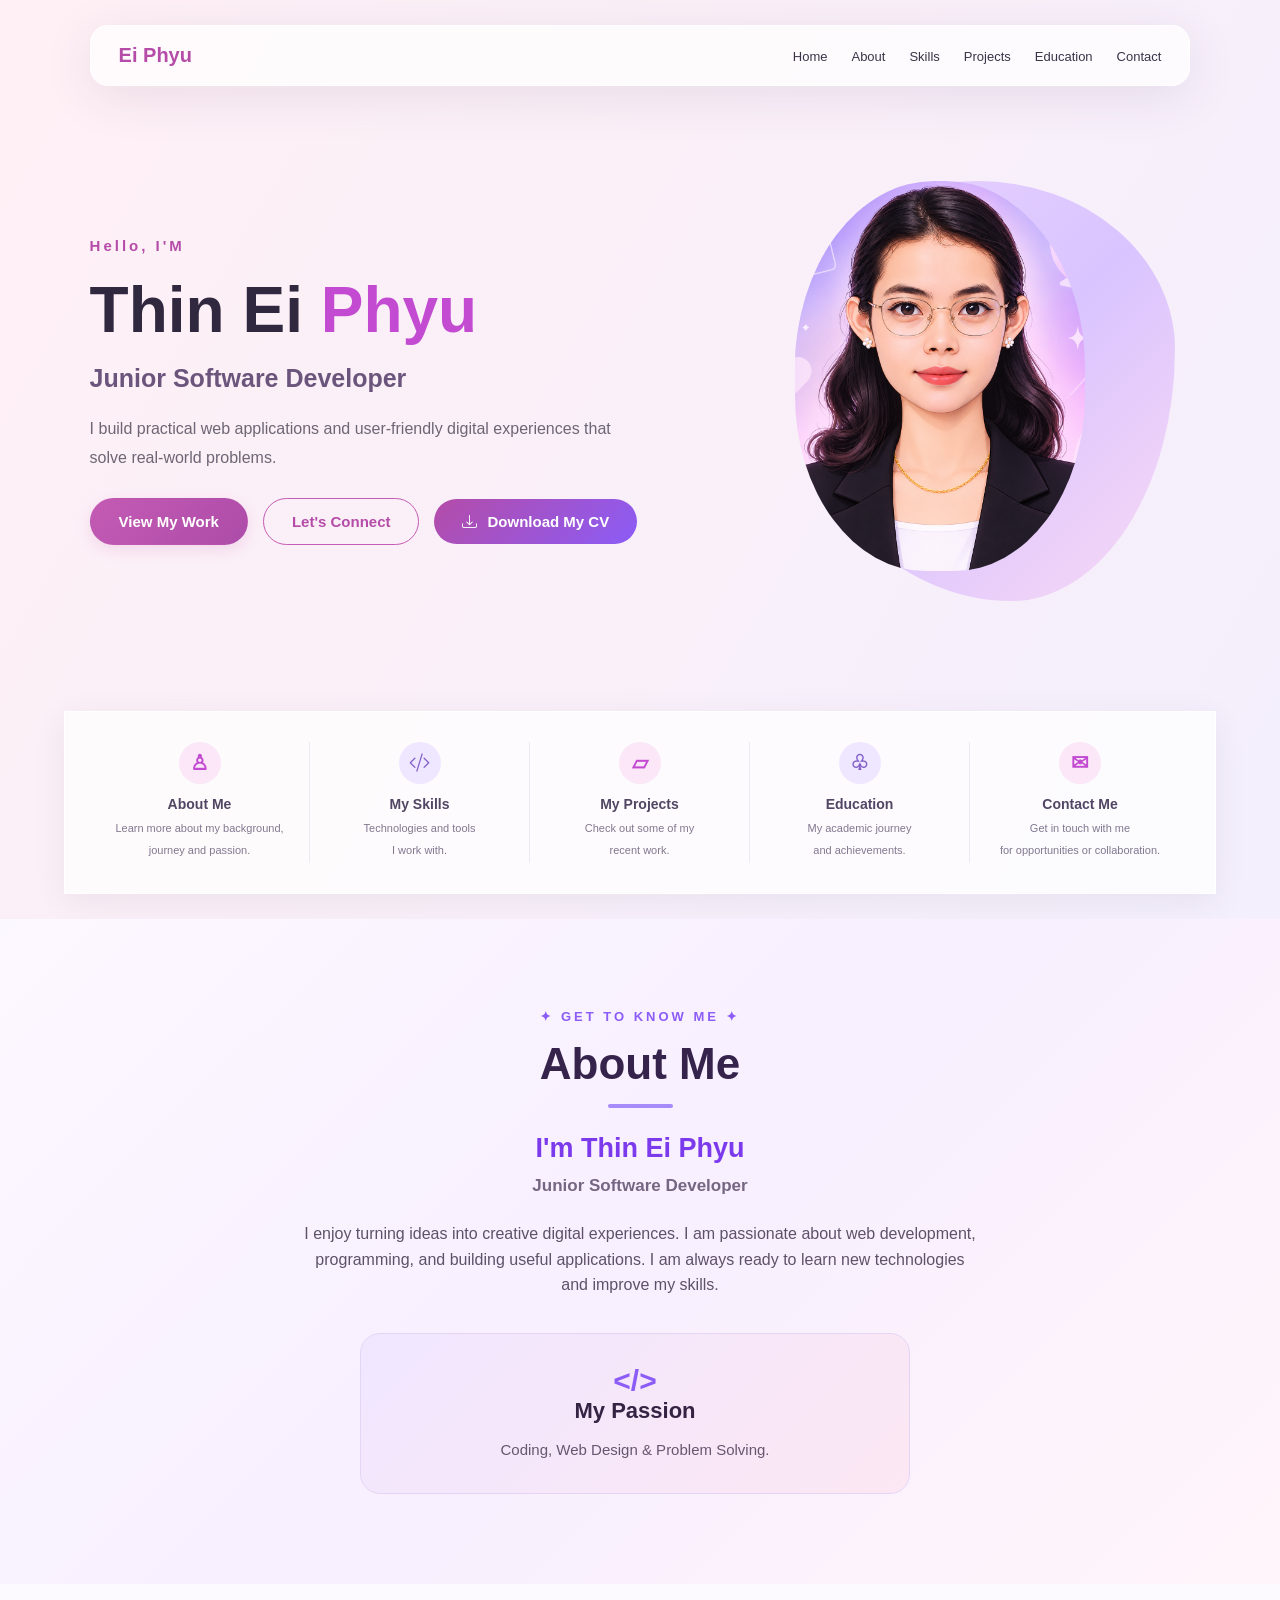
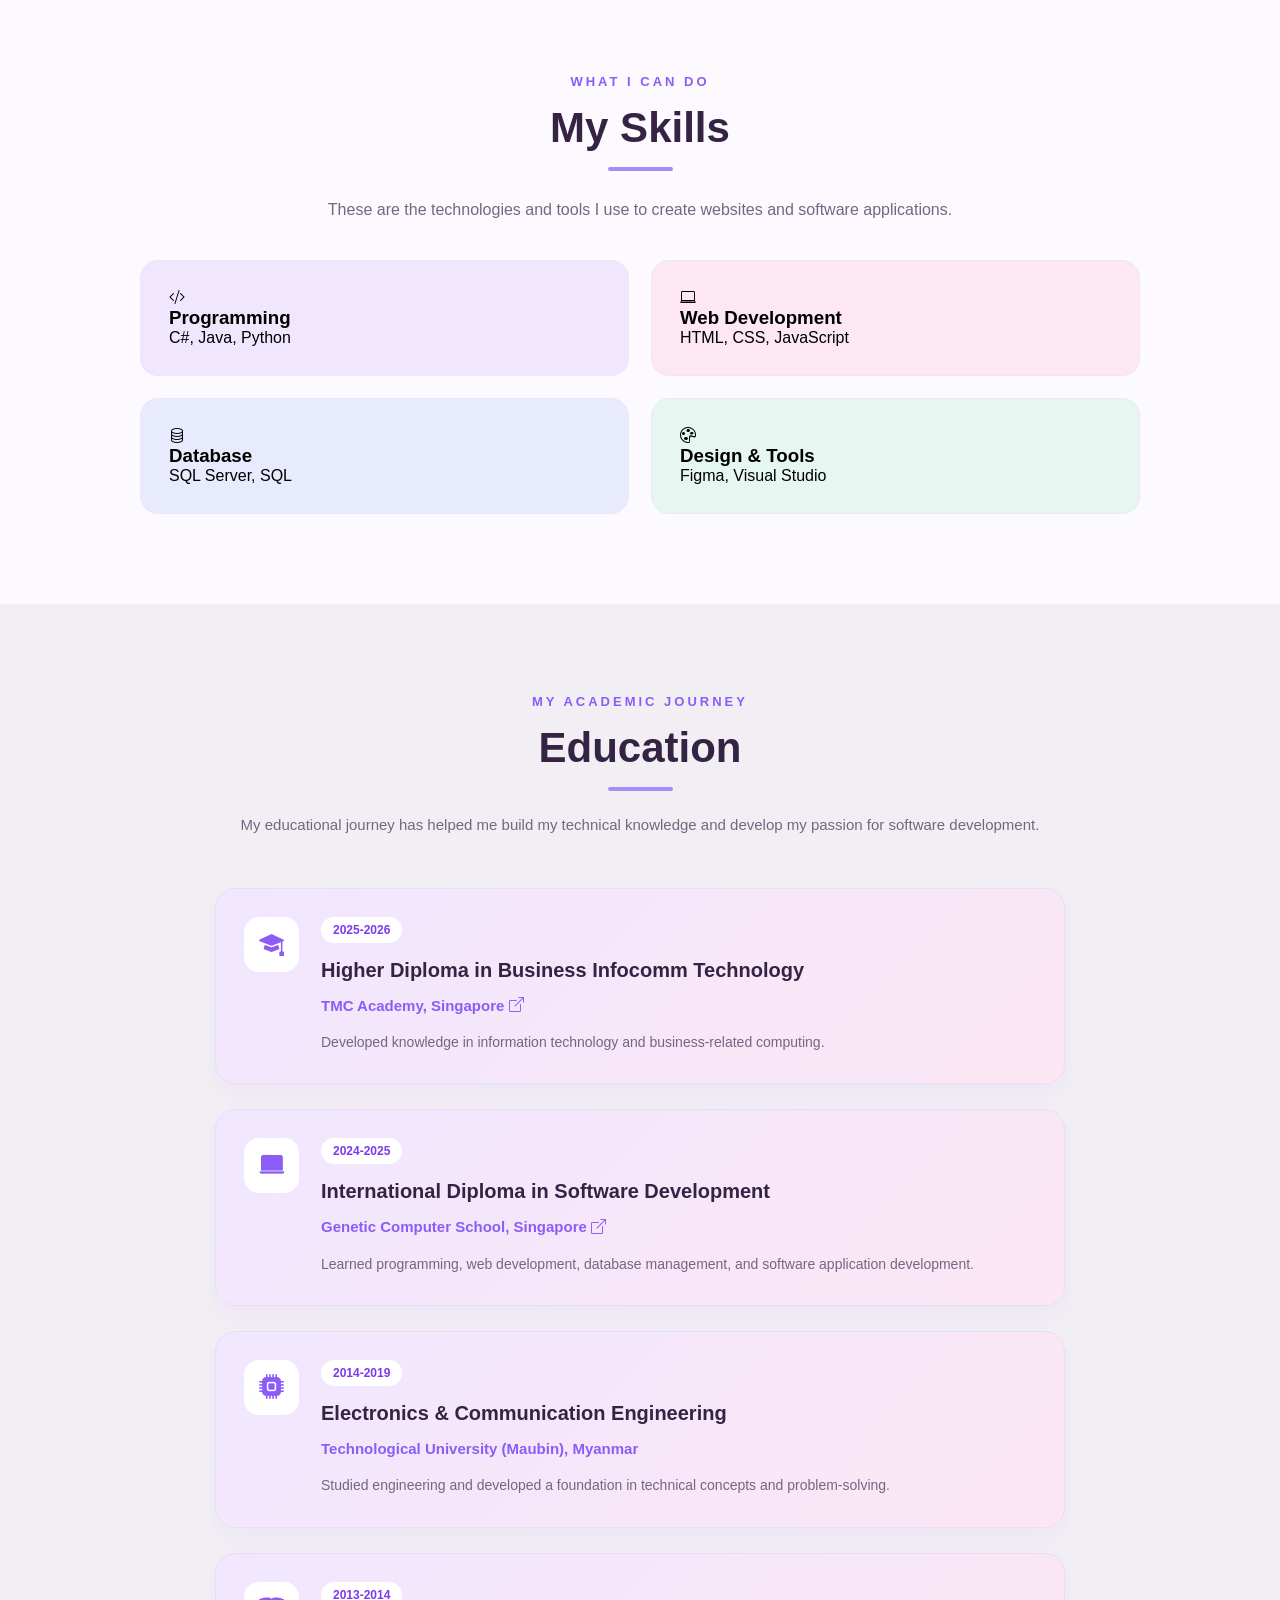
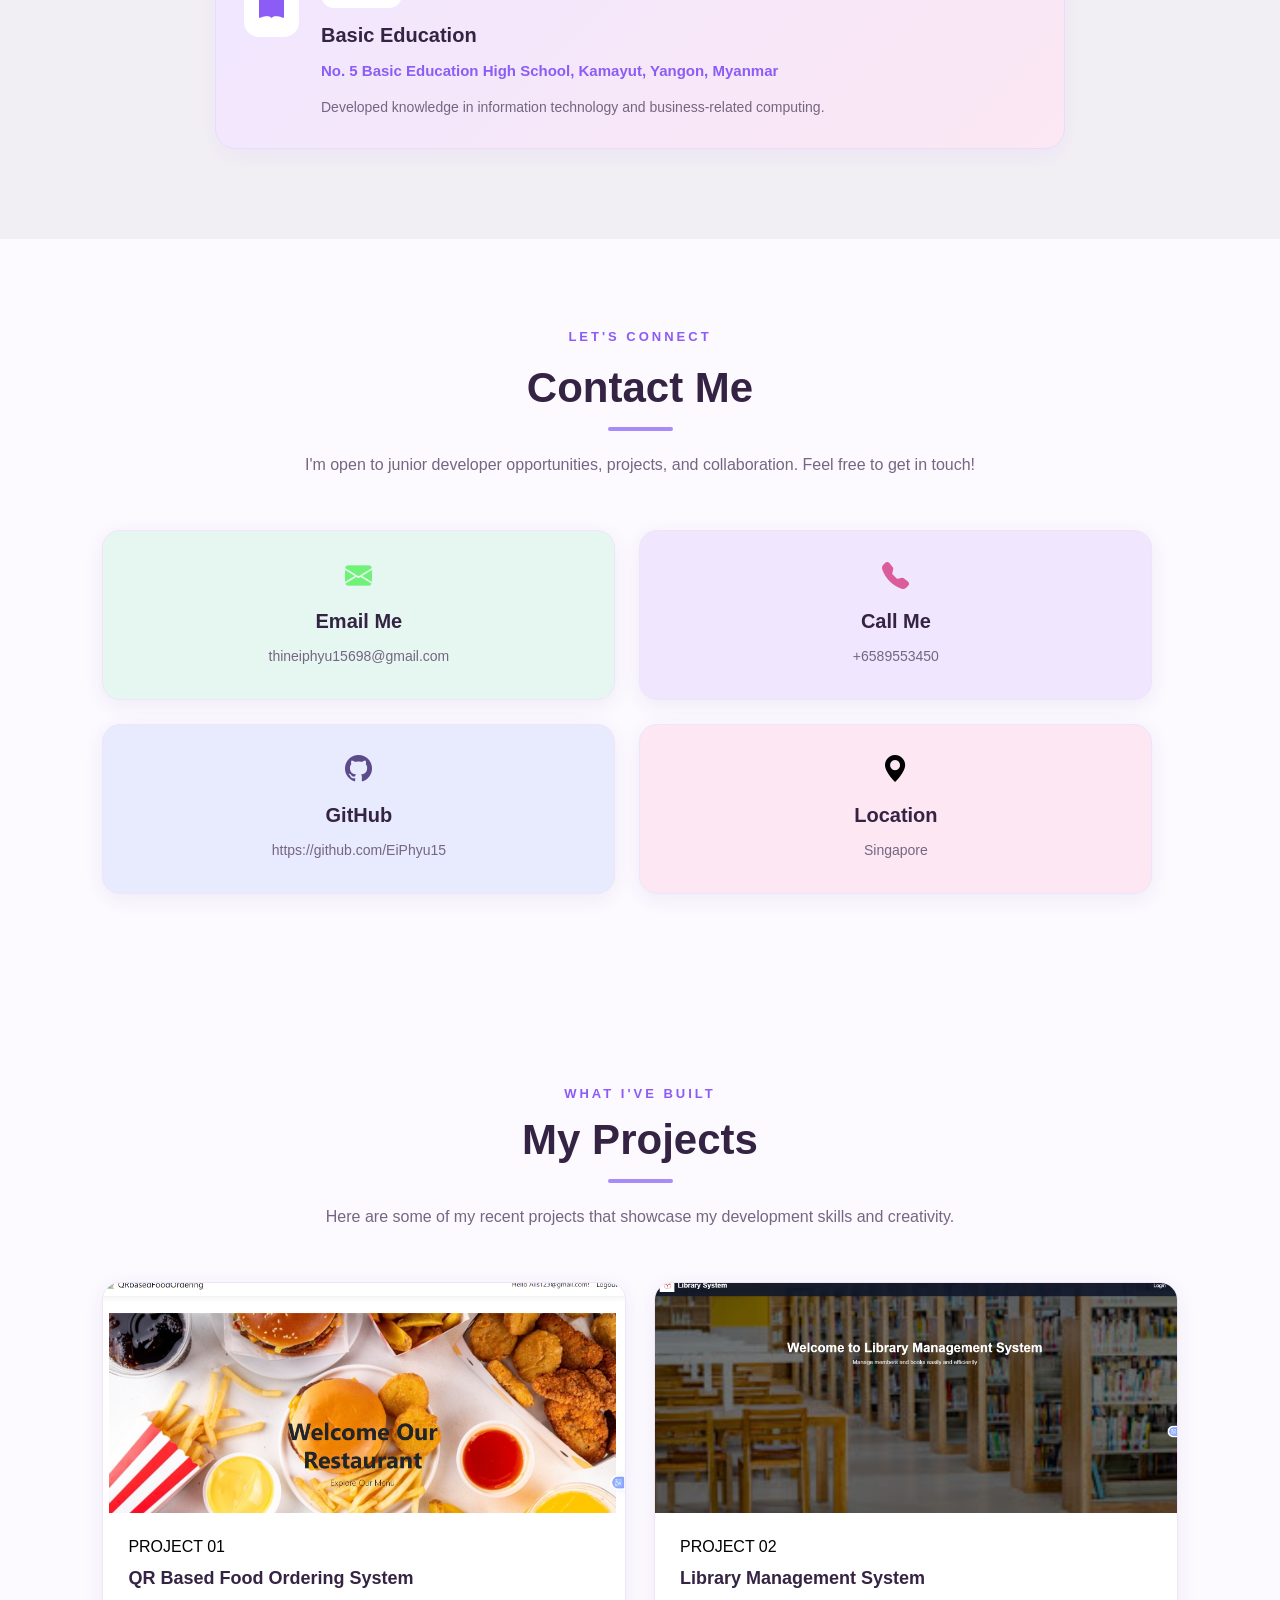
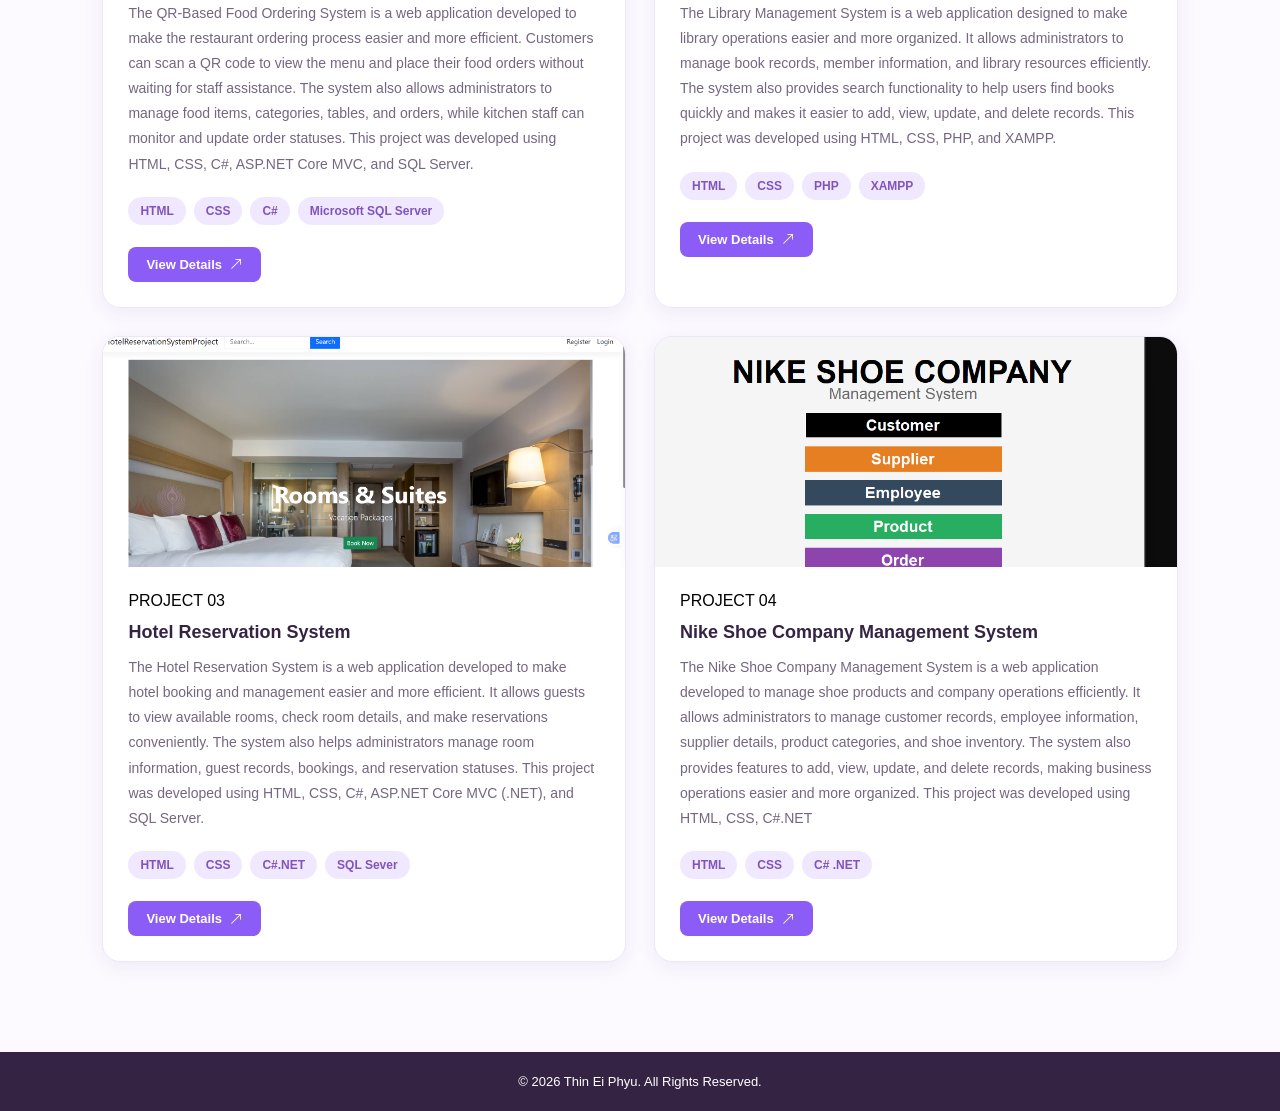
<file: index.html>
<!doctype html>
<html lang="en">
  <head>
    <meta charset="UTF-8" />
    <meta name="viewport" content="width=device-width, initial-scale=1.0" />
    <title>Ei Phyu Protfolio</title>
    <link rel="stylesheet" href="index.css" />
    <link
      rel="stylesheet"
      href="https://cdn.jsdelivr.net/npm/bootstrap-icons@1.11.3/font/bootstrap-icons.min.css"
    />
  </head>
  <body>
    <header class="header">
      <nav class="navbar">
        <a href="" class="logo">Ei Phyu </a>
        <ul class="navlinks">
          <li>
            <a href="#home">Home</a>
          </li>
          <li>
            <a href="#about">About</a>
          </li>
          <li>
            <a href="#skills">Skills</a>
          </li>
          <li>
            <a href="#projects">Projects</a>
          </li>
          <li>
            <a href="#education">Education</a>
          </li>
          <li>
            <a href="#contact">Contact</a>
          </li>
        </ul>
      </nav>
    </header>
    <main>
      <section class="hero" id="home">
        <div class="hero-text">
          <p class="greeting">Hello, I'M</p>
          <h1>
            Thin Ei
            <span>Phyu</span>
          </h1>
          <h2>Junior Software Developer</h2>
          <p class="description">
            I build practical web applications and user-friendly digital
            experiences that solve real-world problems.
          </p>
          <div class="hero-buttons">
            <a href="#projects" class="btn btn-primary">
              View My Work
            </a>

            <a href="#contact" class="btn btn-secondary"> Let's Connect</a>
               <a href="Thin Ei Phyu(Junior Level).pdf"
       class="btn cv-btn"
       download>
        <i class="bi bi-download"></i> Download My CV
    </a>
          </div>
        </div>
        <div class="hero-visual">
          <div class="purple-shape">
            <img src="./eiphyuavatar.png" alt="my profile photo" class="profile-image" />
          </div>
        </div>
      </section>
      <footer class="quick-footer">
        <div class="footer-item">
          <a href="#about" class="footer-icon">
            <span>♙</span>
          </a>
          <h3>About Me</h3>
          <p>Learn more about my background,</p>
          <p>journey and passion.</p>
        </div>
        <div class="footer-item">
          <a href="#skills" class="footer-icon">
            <i class="bi bi-code-slash"></i>
          </a>
          <h3>My Skills</h3>
          <p>Technologies and tools</p>
          <p>I work with.</p>
        </div>
        <div class="footer-item">
          <a href="#projects" class="footer-icon">
            <span>▱</span>
          </a>
          <h3>My Projects</h3>
          <p>Check out some of my</p>
          <p>recent work.</p>
        </div>
        <div class="footer-item">
          <a href="#education" class="footer-icon">
            <span>♧</span>
          </a>
          <h3>Education</h3>
          <p>My academic journey</p>
          <p>and achievements.</p>
        </div>
        <div class="footer-item">
          <a href="#contact" class="footer-icon">
            <span>✉</span>
          </a>
          <h3>Contact Me</h3>
          <p>Get in touch with me</p>
          <p>for opportunities or collaboration.</p>
        </div>
      </footer>
      <section id="about" class="about-section">
        <div class="about-container">
          <p class="about-label">✦ GET TO KNOW ME ✦</p>
          <h2>About Me</h2>
          <div class="about-line"></div>
          <h3>I'm Thin Ei Phyu</h3>
          <h4>Junior Software Developer</h4>
          <p class="about-description">
            I enjoy turning ideas into creative digital experiences. I am
            passionate about web development, programming, and building useful
            applications. I am always ready to learn new technologies and
            improve my skills.
          </p>
        </div>
        <div class="about-cards">
          <div class="passion-card">
            <span class="about-icon">&lt;/&gt;</span>
            <h3>My Passion</h3>
            <p>Coding, Web Design & Problem Solving.</p>
          </div>
        </div>
      </section>
      
<section id="skills" class="skills-section">
  <div class="skills-container">
    <p class="skills-label">WHAT I CAN DO</p>
    <h2>My Skills</h2>
    <div class="skills-line"></div>
    <p class="skill-description">
      These are the technologies and tools I use to create websites and
      software applications.
    </p>
  </div>

  <div class="skills-grid">
    <div class="skill-card skills-programming">
      <div class="skills-icon">
        <i class="bi bi-code-slash"></i>
      </div>
      <h3>Programming</h3>
      <p>C#, Java, Python</p>
    </div>

    <div class="skill-card skills-web">
      <div class="skills-icon">
        <i class="bi bi-laptop"></i>
      </div>
      <h3>Web Development</h3>
      <p>HTML, CSS, JavaScript</p>
    </div>

    <div class="skill-card skills-database">
      <div class="skills-icon">
        <i class="bi bi-database"></i>
      </div>
      <h3>Database</h3>
      <p>SQL Server, SQL</p>
    </div>

    <div class="skill-card skills-design">
      <div class="skills-icon">
        <i class="bi bi-palette"></i>
      </div>
      <h3>Design &amp; Tools</h3>
      <p>Figma, Visual Studio</p>
    </div>
  </div>
</section>
<section id="education" class="education-section">
    <div class="education-container">
      <div class="education-label">MY ACADEMIC JOURNEY</div>
      <h2>Education</h2>
      <div class="education-line"></div>
      <p class="education-description"> My educational journey has helped me build my
      technical knowledge and develop my passion for software development.</p>
    </div>
    <div class="education-timeline">
      <div class="education-card">
        <div class="education-icon">
          <i class="bi bi-mortarboard-fill"></i>

        </div>
        <div class="education-content">
          <span class="education-year">2025-2026</span>
          <h3>Higher Diploma in Business Infocomm Technology</h3>
          <h4>
            <a href="https://www.tmc.edu.sg/" target="_blank" rel="tmc">
              TMC Academy, Singapore
            </a>
            <i class="bi bi-box-arrow-up-right"></i>
          </h4>
          <p> Developed knowledge in information technology
          and business-related computing.</p>
        </div>
      </div>
      <div class="education-card">
        <div class="education-icon">
          <i class="bi bi-laptop-fill"></i>

        </div>
        <div class="education-content">
          <span class="education-year">2024-2025</span>
          <h3>International Diploma in Software Development</h3>
          <h4>
            <a href="https://genetic.edu.sg/" target="_blank" rel="genetic">
              Genetic Computer School, Singapore
            </a>
            <i class="bi bi-box-arrow-up-right"></i>
          </h4>
          <p> Learned programming, web development, database
          management, and software application development.</p>
        </div>
      </div>
      <div class="education-card">
        <div class="education-icon">
          <i class="bi bi-cpu-fill"></i>

        </div>
        <div class="education-content">
          <span class="education-year">2014-2019</span>
          <h3>Electronics &amp; Communication Engineering</h3>
          <h4>
            Technological University (Maubin), Myanmar
          </h4>
          <p> Studied engineering and developed a foundation
          in technical concepts and problem-solving.</p>
        </div>
      </div>
      <div class="education-card">
        <div class="education-icon">
          <i class="bi bi-book-fill"></i>

        </div>
        <div class="education-content">
          <span class="education-year">2013-2014</span>
          <h3>Basic Education</h3>
          <h4>
            No. 5 Basic Education High School, Kamayut,
          Yangon, Myanmar
          </h4>
          <p> Developed knowledge in information technology
          and business-related computing.</p>
        </div>
      </div>
     
    </div>

</section>
<section id="contact" class="contact-section">
  <div class="contact-heading">
    <p class="contact-label">LET'S CONNECT</p>
    <h2>Contact Me</h2>
    <div class="contact-line"></div>
    <p class="contact-description">
       I'm open to junior developer opportunities,
    projects, and collaboration. Feel free to get in touch!
    </p>
   
  </div>
    <div class="contact-cards">
      <div class="contact-card contact-email" >
        <div class="contact-icon email-icon">
          <i class="bi bi-envelope-fill"></i>
        </div>
        <h3>Email Me</h3>
        <p>thineiphyu15698@gmail.com</p>
      </div>
      <div class="contact-card contact-phone">
        <div class="contact-icon phone-icon" >
          <i class="bi bi-telephone-fill"></i>
        </div>
        <h3>Call Me</h3>
        <p>+6589553450</p>
      </div>
      <div class="contact-card contact-github">
        <div class="contact-icon  github-icon">
          <i class="bi bi-github"></i>
        </div>
        <h3>GitHub</h3>
        <p>https://github.com/EiPhyu15</p>
      </div>
      <div class="contact-card contact-location">
        <div class="contact-icon location-icon" >
          <i class="bi bi-geo-alt-fill"></i>
        </div>
        <h3>Location</h3>
        <p>Singapore</p>
      </div>

    </div>
       
    
</section>
<section id="projects" class="projects-section">
  <div class="projects-heading">
    <p class="projects-label">WHAT I'VE BUILT</p>
    <h2>My Projects</h2>
    <div class="projects-line"></div>
    <p class="projects-description">
      Here are some of my recent projects that showcase
            my development skills and creativity.
    </p>
  </div>
  <div class="projects-grid">
    <div class="projects-card">
      <div class="projects-image">
        <img src="homepage.png" alt="homepage">
      </div>
        <div class="projects-content">
          <span class="project-number">PROJECT 01</span>
          <h3>QR Based Food Ordering System</h3>
          <p>The QR-Based Food Ordering System is a web application developed to make the 
            restaurant ordering process easier and more efficient. 
            Customers can scan a QR code to view the menu and place their food orders without waiting 
            for staff assistance. The system also allows administrators to manage food items, 
            categories, tables, and orders, while kitchen staff can monitor and update order statuses. 
            This project was developed using HTML, CSS, C#, ASP.NET Core MVC, and SQL Server.</p>
            <div class="projects-tech">
              <span>HTML</span>
              <span>CSS</span>
              <span>C#</span>
              <span>Microsoft SQL Server</span>
            </div>
            <div class="projects-buttons">
              <a href="QRFoodOrder.html" class="project-btn">
                View Details
                <i class="bi bi-arrow-up-right"></i>
              </a>
            </div>
        </div>
    </div>
    <div class="projects-card">
      <div class="projects-image">
        <img src="Main Page.png" alt="travelguidesystem">
      </div>
        <div class="projects-content">
          <span class="project-number">PROJECT 02</span>
          <h3>Library Management System</h3>
          <p>The Library Management System is a web application designed to make library operations easier 
            and more organized. It allows administrators to manage book records, member information, and 
            library resources efficiently. The system also provides search functionality to help users find 
            books quickly and makes it easier to add, view, update, and delete records. 
            This project was developed using HTML, CSS, PHP, and XAMPP.</p>
            <div class="projects-tech">
              <span>HTML</span>
              <span>CSS</span>
              <span>PHP</span>
              <span>XAMPP</span>
              

            </div>
            <div class="projects-buttons">
              <a href="LibraryManagement.html" class="project-btn">
                View Details
                <i class="bi bi-arrow-up-right"></i>
              </a>
            </div>
        </div>
    </div>
<div class="projects-card">
      <div class="projects-image">
        <img src="main1.png" alt="hotelreservationsystem">
      </div>
        <div class="projects-content">
          <span class="project-number">PROJECT 03</span>
          <h3>Hotel Reservation System</h3>
          <p>The Hotel Reservation System is a web application developed to make hotel booking and management
             easier and more efficient. It allows guests to view available rooms, check room details, 
             and make reservations conveniently. The system also helps administrators manage room information, 
             guest records, bookings, and reservation statuses. 
            This project was developed using HTML, CSS, C#, ASP.NET Core MVC (.NET), and SQL Server.</p>
            <div class="projects-tech">
              <span>HTML</span>
              <span>CSS</span>
              <span>C#.NET</span>
              <span>SQL Sever</span>
            </div>
            <div class="projects-buttons">
              <a href="HotelReservationSystem.html" class="project-btn">
                View Details
                <i class="bi bi-arrow-up-right"></i>
              </a>
            </div>
        </div>
    </div>
    <div class="projects-card">
      <div class="projects-image">
        <img src="mainpage.png" alt="shoecompanymanagement">
      </div>
        <div class="projects-content">
          <span class="project-number">PROJECT 04</span>
          <h3>Nike Shoe Company Management System</h3>
          <p>The Nike Shoe Company Management System is a web application developed to 
            manage shoe products and company operations efficiently. It allows administrators 
            to manage customer records, employee information, supplier details, product categories, 
            and shoe inventory. The system also provides features to add, view, update, and delete records,
             making business operations easier and more organized. 
            This project was developed using HTML, CSS, C#.NET</p>
            <div class="projects-tech">
              <span>HTML</span>
              <span>CSS</span>
              <span>C# .NET</span>
            </div>
            <div class="projects-buttons">
              <a href="NikeShoeCompany.html" class="project-btn">
                View Details
                <i class="bi bi-arrow-up-right"></i>
              </a>
            </div>
        </div>
    </div>
  </div>
</section>
     
    </main>
     <footer class="footer1">
    <p>© 2026 Thin Ei Phyu. All Rights Reserved.</p>
  </footer>
  </body>
</html>
</file>
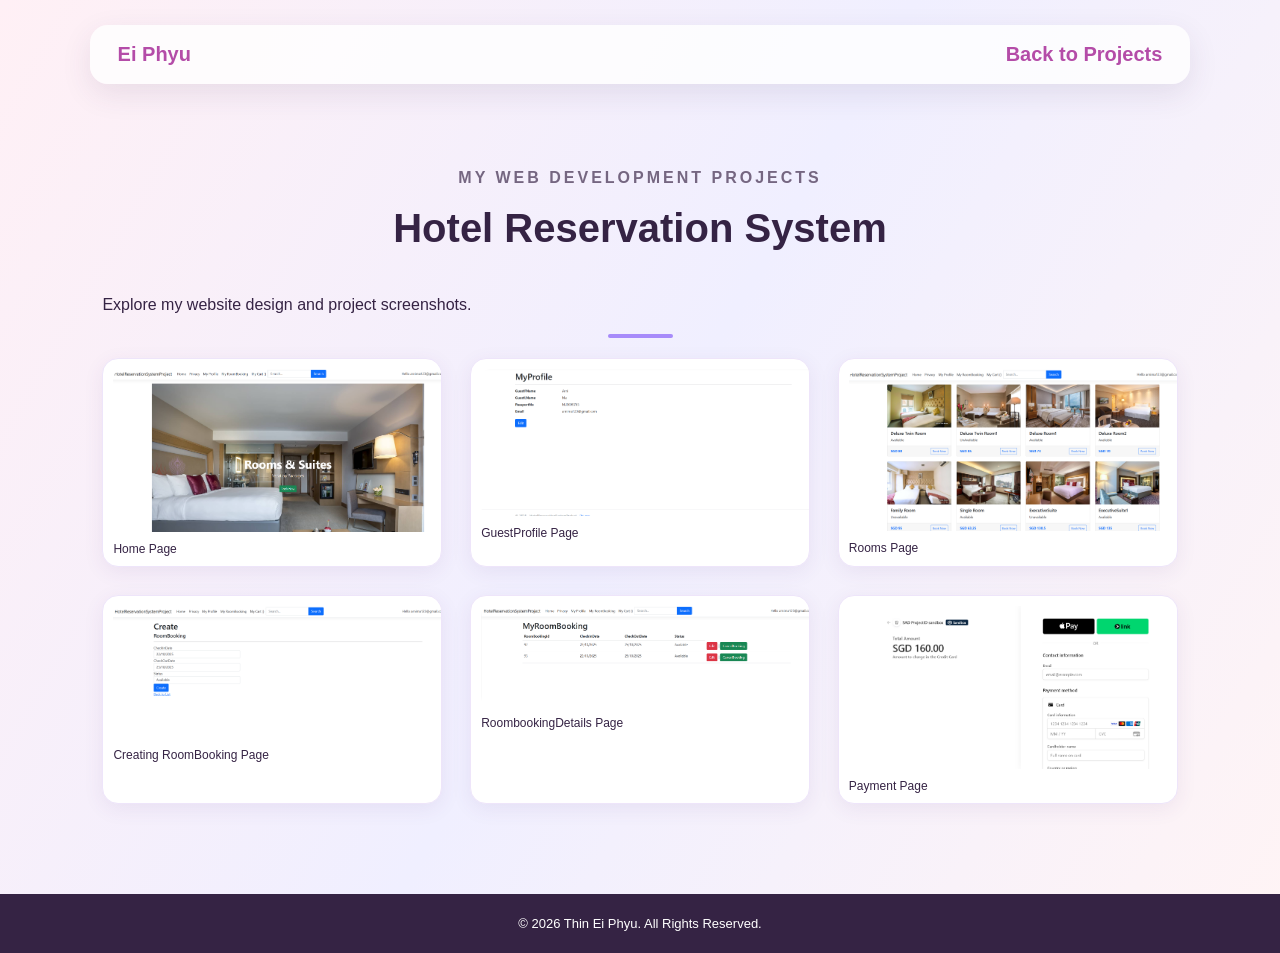
<file: HotelReservationSystem.html>
<!DOCTYPE html>
<html lang="en">
<head>
    <meta charset="UTF-8">
    <meta name="viewport" content="width=device-width, initial-scale=1.0">
    <title>Travel Guide Details</title>
    <link
      rel="stylesheet"
      href="https://cdn.jsdelivr.net/npm/bootstrap-icons@1.11.3/font/bootstrap-icons.min.css"
    />
    <link rel="stylesheet" href="HotelReservationSystem.css">
</head>
<body>
  <header class="header">
    <nav class="navbar">
        <a href="index.html" class="logo">Ei Phyu</a>
        <a href="./index.html#projects" class="back-button">Back to Projects</a>
    </nav>
  </header>
  <main>
    <section class="project-gallery">
        <div class="gallery-heading">
            <p class="gallery-label">MY WEB DEVELOPMENT PROJECTS</p>
            <h1>Hotel Reservation System</h1>
        </div>
        <p> Explore my website design and project screenshots.</p>
       <div class="gallery-line"> </div>
       <div class="gallery-grid">
        <div class="gallery-item">
            <img src="Home.png" alt="home">
            <p>Home Page</p>
        </div>
        <div class="gallery-item">
            <img src="myprofile.png" alt="profile">
            <p>GuestProfile Page</p>
        </div>
        <div class="gallery-item">
            <img src="rooms.png" alt="rooms">
            <p>Rooms Page</p>
        </div>
        <div class="gallery-item">
            <img src="roombooking.png" alt="roombooking">
            <p>Creating RoomBooking Page</p>
        </div>
        <div class="gallery-item">
            <img src="roombookingdetails.png" alt="bookingdetail">
            <p>RoombookingDetails Page</p>
        </div>
           <div class="gallery-item">
            <img src="payment.png" alt="payment">
            <p>Payment Page</p>
        </div>
         
       </div>
       
    </section>
  </main>
  <footer class="footer">
    <p>© 2026 Thin Ei Phyu. All Rights Reserved.</p>
  </footer>
</body>
</html>
</file>
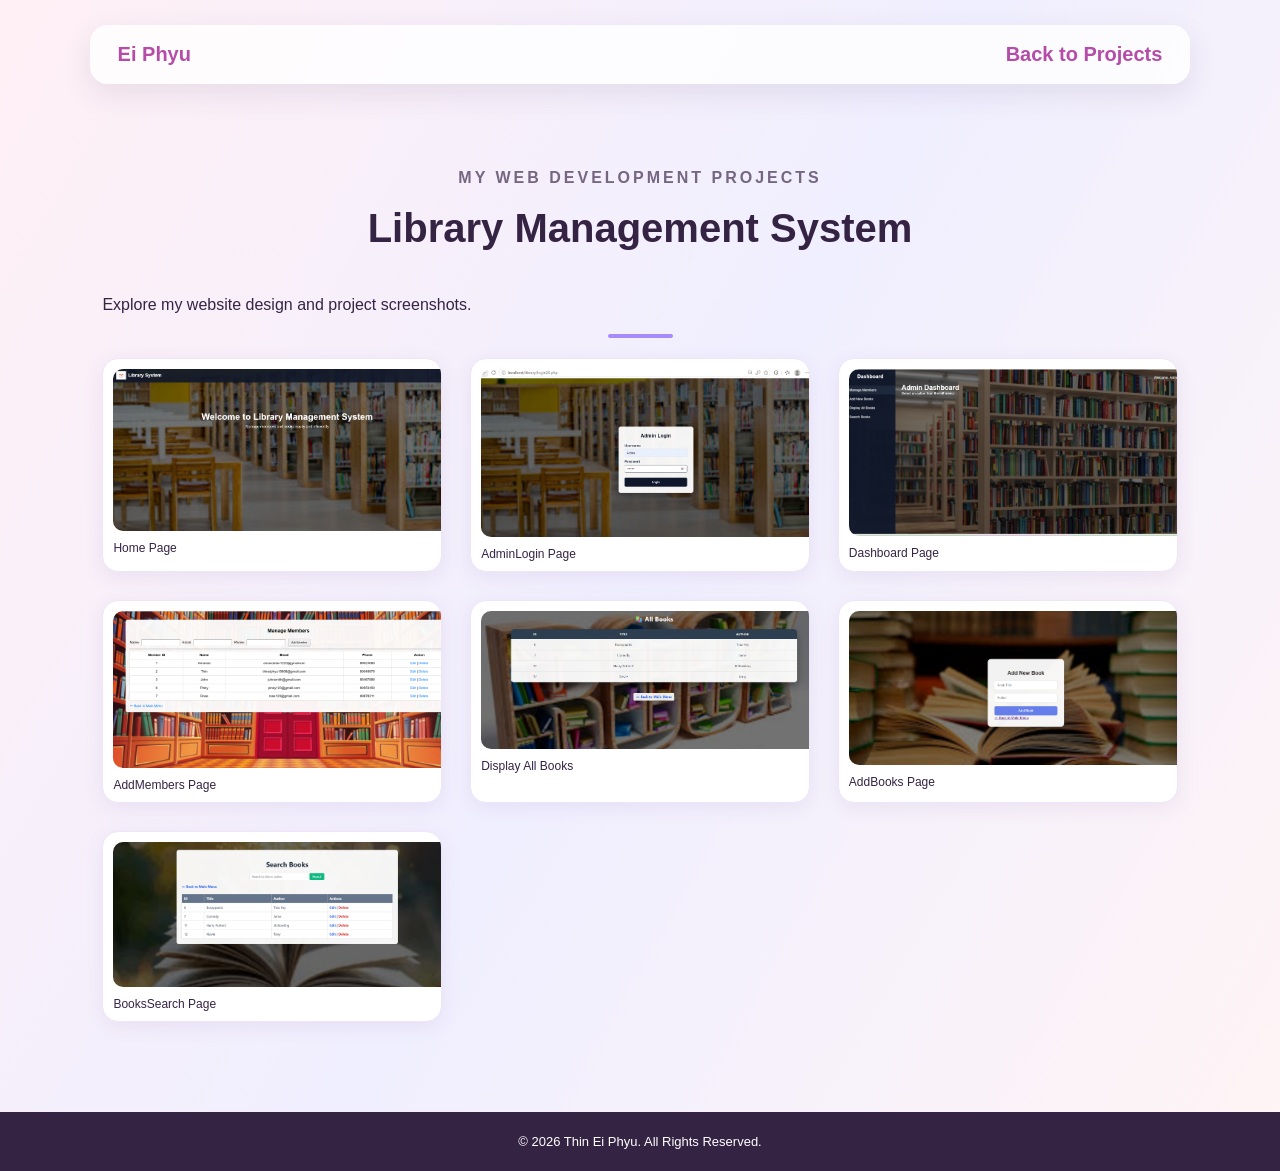
<file: LibraryManagement.html>
<!DOCTYPE html>
<html lang="en">
<head>
    <meta charset="UTF-8">
    <meta name="viewport" content="width=device-width, initial-scale=1.0">
    <title>Travel Guide Details</title>
    <link
      rel="stylesheet"
      href="https://cdn.jsdelivr.net/npm/bootstrap-icons@1.11.3/font/bootstrap-icons.min.css"
    />
    <link rel="stylesheet" href="LibraryManagement.css">
</head>
<body>
  <header class="header">
    <nav class="navbar">
        <a href="index.html" class="logo">Ei Phyu</a>
        <a href="./index.html#projects" class="back-button">Back to Projects</a>
    </nav>
  </header>
  <main>
    <section class="project-gallery">
        <div class="gallery-heading">
            <p class="gallery-label">MY WEB DEVELOPMENT PROJECTS</p>
            <h1>Library Management System</h1>
        </div>
        <p> Explore my website design and project screenshots.</p>
       <div class="gallery-line"> </div>
       <div class="gallery-grid">
        <div class="gallery-item">
            <img src="Main Page.png" alt="mainpage">
            <p>Home Page</p>
        </div>
        <div class="gallery-item">
            <img src="AdminLogin.png" alt="login">
            <p>AdminLogin Page</p>
        </div>
        <div class="gallery-item">
            <img src="Dashboard.png" alt="Dashboard">
            <p>Dashboard Page</p>
        </div>
        <div class="gallery-item">
            <img src="AddMembers.png" alt="addmembers">
            <p>AddMembers Page</p>
        </div>
        <div class="gallery-item">
            <img src="Display All Books.png" alt="Displayallbooks">
            <p>Display All Books</p>
        </div>
        <div class="gallery-item">
            <img src="AddBooks Page.png" alt="AddBooks">
            <p>AddBooks Page</p>
        </div>

        <div class="gallery-item">
            <img src="BookSearch Page.png" alt="bookssearch">
            <p>BooksSearch Page</p>
        </div>
         
       </div>
       
    </section>
  </main>
  <footer class="footer">
    <p>© 2026 Thin Ei Phyu. All Rights Reserved.</p>
  </footer>
</body>
</html>
</file>
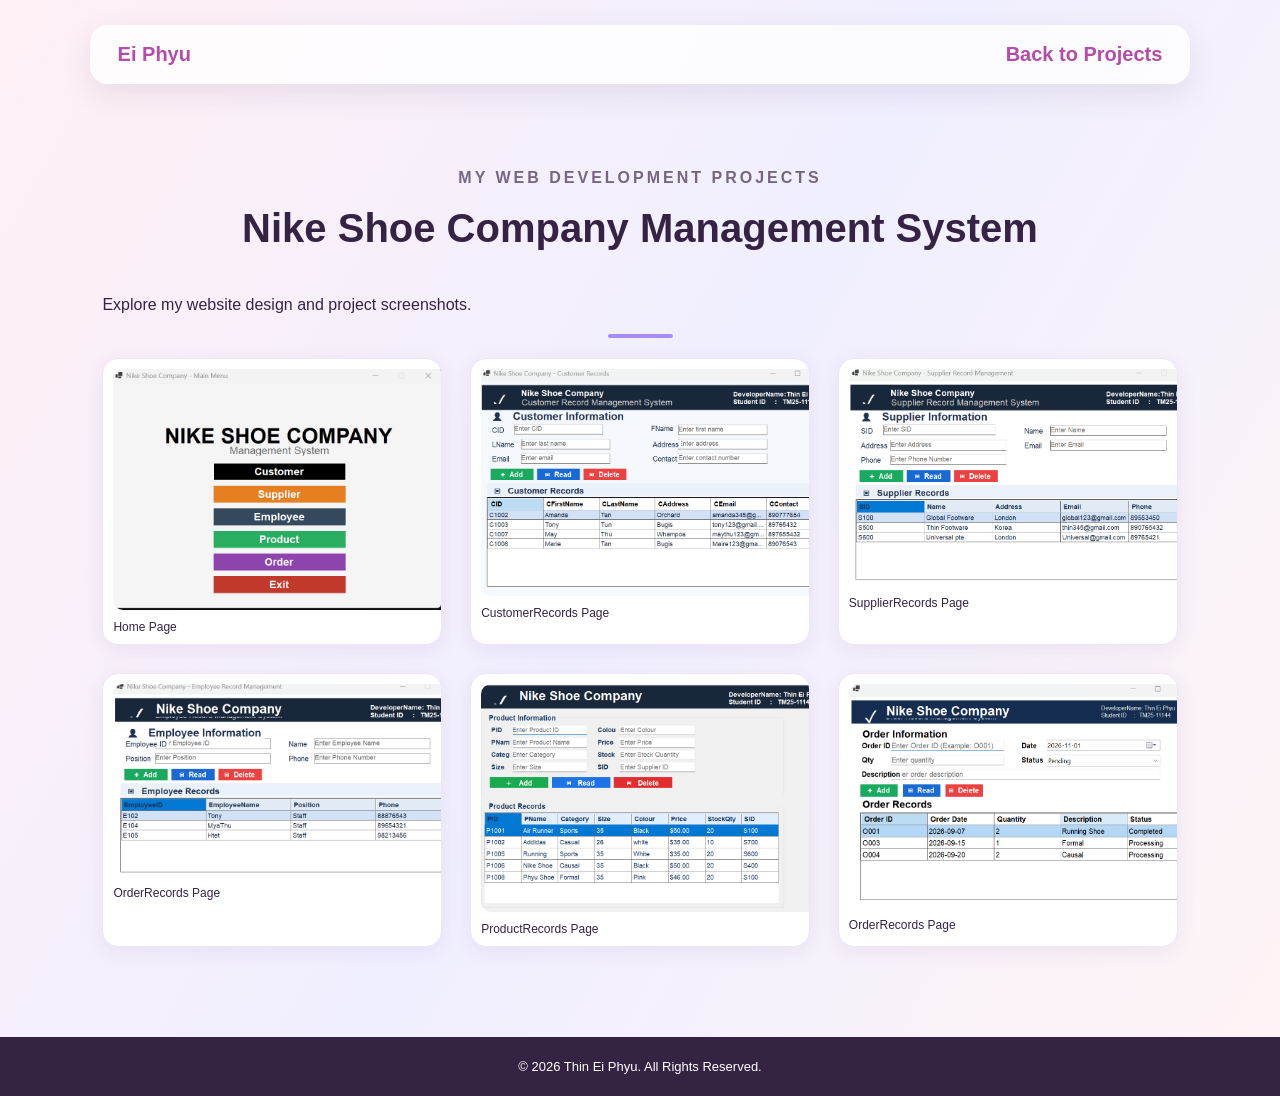
<file: NikeShoeCompany.html>
<!DOCTYPE html>
<html lang="en">
<head>
    <meta charset="UTF-8">
    <meta name="viewport" content="width=device-width, initial-scale=1.0">
    <title>Travel Guide Details</title>
    <link
      rel="stylesheet"
      href="https://cdn.jsdelivr.net/npm/bootstrap-icons@1.11.3/font/bootstrap-icons.min.css"
    />
    <link rel="stylesheet" href="NikeShoeCompany.css">
</head>
<body>
  <header class="header">
    <nav class="navbar">
        <a href="index.html" class="logo">Ei Phyu</a>
        <a href="./index.html#projects" class="back-button">Back to Projects</a>
    </nav>
  </header>
  <main>
    <section class="project-gallery">
        <div class="gallery-heading">
            <p class="gallery-label">MY WEB DEVELOPMENT PROJECTS</p>
            <h1>Nike Shoe Company Management System</h1>
        </div>
        <p> Explore my website design and project screenshots.</p>
       <div class="gallery-line"> </div>
       <div class="gallery-grid">
        <div class="gallery-item">
            <img src="mainpage.png" alt="mainpage">
            <p>Home Page</p>
        </div>
        <div class="gallery-item">
            <img src="customer records.png" alt="customer">
            <p>CustomerRecords Page</p>
        </div>
        <div class="gallery-item">
            <img src="supplier records.png" alt="supplier">
            <p>SupplierRecords Page</p>
        </div>
        <div class="gallery-item">
            <img src="employee records.png" alt="orders">
            <p>OrderRecords Page</p>
        </div>
        <div class="gallery-item">
            <img src="product records.png" alt="products">
            <p>ProductRecords Page</p>
        </div>
           <div class="gallery-item">
            <img src="order records.png" alt="orders">
            <p>OrderRecords Page</p>
        </div>
         
       </div>
       
    </section>
  </main>
  <footer class="footer">
    <p>© 2026 Thin Ei Phyu. All Rights Reserved.</p>
  </footer>
</body>
</html>
</file>
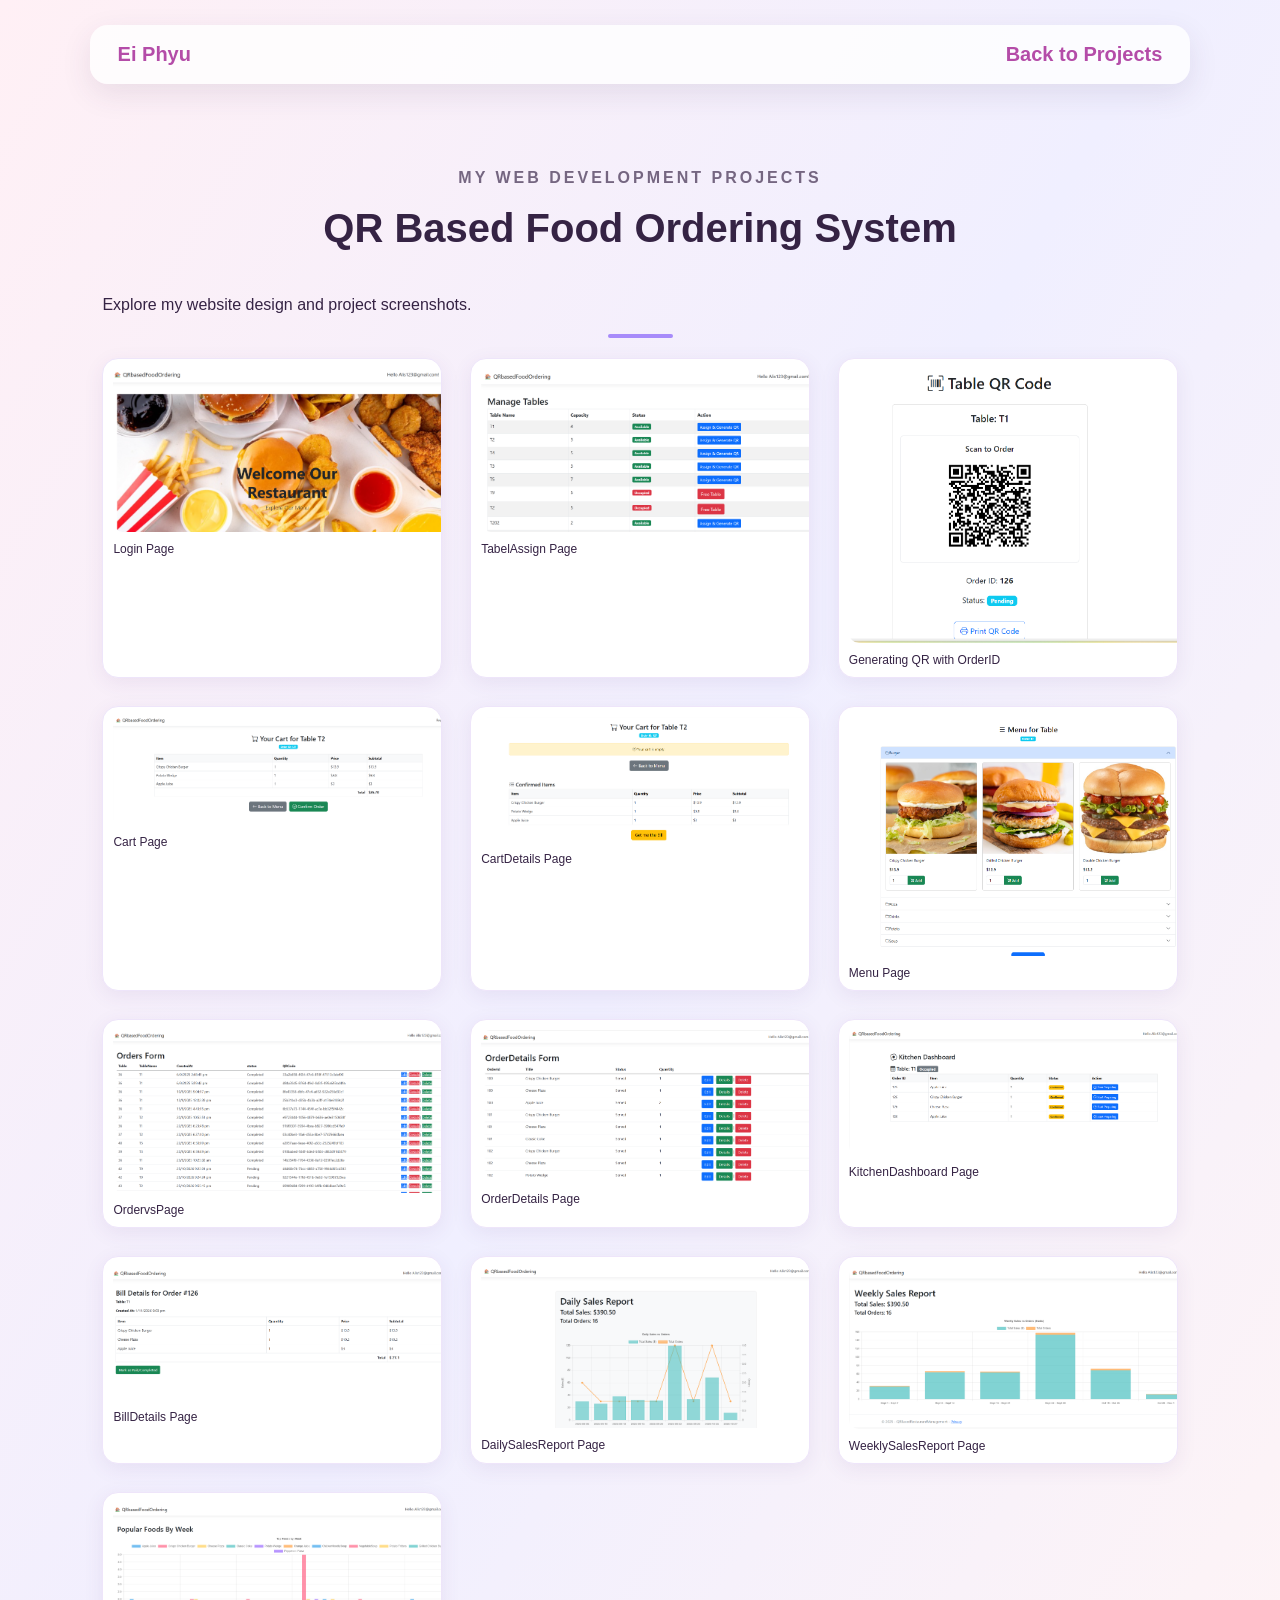
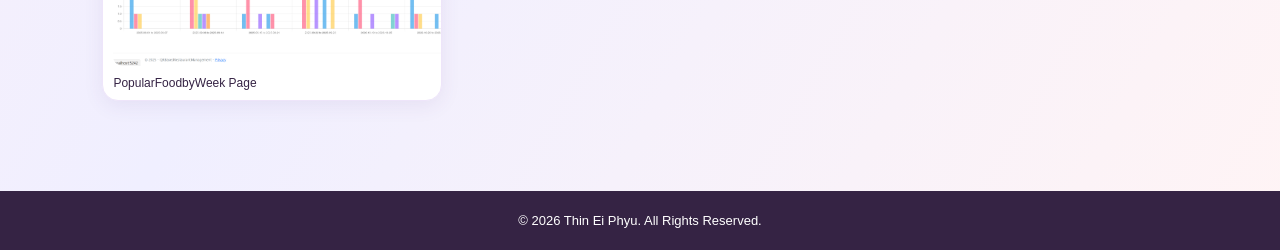
<file: QRFoodOrder.html>
<!DOCTYPE html>
<html lang="en">
<head>
    <meta charset="UTF-8">
    <meta name="viewport" content="width=device-width, initial-scale=1.0">
    <title>Travel Guide Details</title>
    <link
      rel="stylesheet"
      href="https://cdn.jsdelivr.net/npm/bootstrap-icons@1.11.3/font/bootstrap-icons.min.css"
    />
    <link rel="stylesheet" href="QRBased.css">
</head>
<body>
  <header class="header">
    <nav class="navbar">
        <a href="index.html" class="logo">Ei Phyu</a>
        <a href="./index.html#projects" class="back-button">Back to Projects</a>
    </nav>
  </header>
  <main>
    <section class="project-gallery">
        <div class="gallery-heading">
            <p class="gallery-label">MY WEB DEVELOPMENT PROJECTS</p>
            <h1>QR Based Food Ordering System</h1>
        </div>
        <p> Explore my website design and project screenshots.</p>
       <div class="gallery-line"> </div>
       <div class="gallery-grid">
        <div class="gallery-item">
            <img src="homepage.png" alt="homepage">
            <p>Login Page</p>
        </div>
        <div class="gallery-item">
            <img src="TableAssing.png" alt="tableassing">
            <p>TabelAssign Page</p>
        </div>
        <div class="gallery-item">
            <img src="QR Generate.png" alt="QRgenerate">
            <p>Generating QR with OrderID</p>
        </div>
        <div class="gallery-item">
            <img src="Cart Page.png" alt="CartPage">
            <p>Cart Page</p>
        </div>
        <div class="gallery-item">
            <img src="CartDetails Page.png" alt="cartdetails">
            <p>CartDetails Page</p>
        </div>
        <div class="gallery-item">
            <img src="MenuPage.png" alt="MenuPage">
            <p>Menu Page</p>
        </div>

        <div class="gallery-item">
            <img src="OrdersPage.png" alt="orders">
            <p>OrdervsPage</p>
        </div>
         <div class="gallery-item">
            <img src="OrderDetails.png" alt="orderdetails">
            <p>OrderDetails Page</p>
        </div>
         <div class="gallery-item">
            <img src="KitchenDashbord.png" alt="kitchendashboard">
            <p>KitchenDashboard Page</p>
        </div>
         <div class="gallery-item">
            <img src="BillDetails.png" alt="BillDetails">
            <p>BillDetails Page</p>
        </div>
         <div class="gallery-item">
            <img src="DailySalesReport.png" alt="Dailyreports">
            <p>DailySalesReport Page</p>
        </div>
         <div class="gallery-item">
            <img src="WeeklySalesReport.png" alt="weeklysalesreport">
            <p>WeeklySalesReport Page</p>
        </div>
         <div class="gallery-item">
            <img src="PopularFoodbyWeek.png" alt="PopularFoodbyWeek">
            <p>PopularFoodbyWeek Page</p>
        </div>
       </div>
       
    </section>
  </main>
  <footer class="footer">
    <p>© 2026 Thin Ei Phyu. All Rights Reserved.</p>
  </footer>
</body>
</html>
</file>
<file: index.css>
html{
  scrollbar-width: none;
}


* {
  margin: 0;
  padding: 0;
  box-sizing: border-box;
}
body {
  font-family: Arial, Helvetica, sans-serif;
  background: linear-gradient(120deg, #fff0f5, #f0efff, #fff4f5);
  min-height: 100vh;
}
.header {
  padding: 25px 7%;
}
.navbar {
  max-width: 1250px;
  margin: 0 auto;
  padding: 18px 28px;
  display: flex;
  justify-content: space-between;
  align-items: center;
  background-color: rgba(255, 255, 255, 0.75);
  border: 1px solid #ffff;
  border-radius: 18px;
  box-shadow: 0 10px 50px rgba(70, 50, 90, 0.1);
}
.logo {
  color: #b44ca8;
  font-size: 20px;
  font-weight: bold;
  text-decoration: none;
}
.navlinks {
  display: flex;
  align-items: center;
  gap: 24px;
  list-style: none;
}
.navlinks a {
  text-decoration: none;
  color: #393447;
  font-size: 13px;
  transition: color 0.3s ease;
}
.navlinks a:hover {
  color: #c34bd2;
  text-decoration: underline;
}
@media (max-width: 750px) {
  .navbar {
    flex-direction: column;
    gap: 20px;
  }
  .navlinks {
    justify-content: center;
    flex-wrap: wrap;
    gap: 15px 20px;
  }
}
main {
  width: 100%;
}
.hero {
  max-width: 1400px;
  min-height: 30vh;
  margin: 0 auto;
  padding: 40px 7%;
  display: flex;
  align-items: center;
  justify-content: space-between;
  gap: 40px;
}
.hero-text {
  width: 100%;
  max-width: 650px;
}
.greeting {
  color: #b44ca8;
  font-size: 15px;
  font-weight: bold;
  letter-spacing: 3px;
  margin-bottom: 18px;
}
.hero-text h1 {
  color: #30283f;
  font-size: 64px;
  line-height: 1.2;
  margin-bottom: 15px;
}
.hero-text h1 span {
  color: #c34bd2;
}
.hero-text h2 {
  color: #6b557c;
  font-size: 25px;
  margin-bottom: 22px;
}
.description {
  max-width: 560px;
  color: #6c6675;
  font-size: 16px;
  line-height: 1.8;
}
.hero-buttons {
  display: flex;
  align-items: center;
  flex-wrap: wrap;
  gap: 15px;
  margin-top: 25px;
}
.btn {
  display: inline-flex;
  align-items: center;
  justify-content: center;
  gap: 10px;
  padding: 14px 28px;
  border-radius: 30px;
  font-size: 15px;
  font-weight: bold;
  text-decoration: none;
   background: linear-gradient(135deg, #b44ca8, #8b5cf6);
   color: white;
  cursor: pointer;
  transition: all 0.3s ease;
}
.cv-btn:hover{
  transform: translateY(-3px);
  box-shadow: 0 8px 20px rgba(180, 76, 168, 0.3);
}
.btn-primary {
  background: linear-gradient(135deg, #c45bb4, #ad4ca9);
  color: white;
  border: 1px solid transparent;
  box-shadow: 0 5px 15px rgba(180, 76, 168, 0.15);
}
.btn-primary:hover {
  transform: translateY(-3px);
  box-shadow: 0 8px 20px rgba(180, 76, 168, 0.25);
}
.btn-secondary {
  background: transparent;
  color: #b44ca8;
  border: 1.5px solid #c45bb4;
}
.btn-secondary:hover {
  background: #f9e8f7;
  transform: translateY(-3px);
}
.hero-visual {
  flex: 1;
  max-width: 500px;
  min-height: 480px;
  position: relative;
  display: flex;
  align-items: center;
  justify-content: center;
}
.purple-shape {
  position: absolute;
  width: 380px;
  height: 420px;
  background: linear-gradient(135deg, #ead4ff, #d9c4ff, #f9d9f4);
  border-radius: 48% 52% 43% 57% / 43% 40% 60% 57%;
  z-index: 0;
}
.profile-image {
  position: relative;
  z-index: 1;
  width: 290px;
  height: 390px;
  object-fit: cover;
  object-position: center top;
  border-radius: 48% 48% 45% 45%;
}
@media (max-width: 1050px) {
  .hero-visual {
    min-height: 400px;
  }
  .purple-shape {
    width: 320px;
    height: 350px;
  }
  .profile-image {
    width: 250px;
    height: 350px;
  }
}
@media (max-width: 600px) {
  .hero {
    flex-direction: column;
    text-align: center;
    gap: 20px;
  }
  .hero-visual {
    width: 100%;
    min-height: 350px;
    flex: none;
  }
  .purple-shape {
    width: 280px;
    height: 320px;
  }
  .profile-image {
    width: 220px;
    height: 290px;
  }
}
.quick-footer {
  width: 90%;
  max-width: 1500px;
  margin: 40px auto 25px;
  padding: 30px 25px;
  display: grid;
  grid-template-columns: repeat(5, minmax(0, 1fr));
  background-color: rgba(255, 255, 255, 0.75);
  border: 1px solid rgba(255, 255, 255, 0.9);
  box-shadow: 0 8px 30px rgba(70, 50, 90, 0.08);
}
.footer-item {
  min-width: 0;
  padding: 0 12px;
  text-align: center;
  border-right: 1px solid #eeeaf3;
}
.footer-item:last-child {
  border-right: none;
}
.footer-icon {
  width: 42px;
  height: 42px;
  margin: 0 auto 12px;
  display: flex;
  align-items: center;
  justify-content: center;
  background: #fbe7f7;
  color: #c34bd2;
  border-radius: 50%;
  font-size: 21px;
  font-weight: bold;
  text-decoration: none;
}
.footer-item:nth-child(even) .footer-icon {
  background: #eee7ff;
  color: #8260c8;
}
.footer-icon:hover {
  transform: translateY(-4px);
}
.footer-item h3 {
  margin-bottom: 8px;
  color: #514663;
  font-size: 14px;
}
.footer-item p {
  margin-bottom: 5px;
  font-size: 11px;
  line-height: 1.5;
  color: #80788f;
}
@media (max-width: 900px) {
  .quick-footer {
    grid-template-columns: repeat(5, minmax(0, 1fr));
    padding: 25px 10px;
  }

  .footer-item {
    padding: 0 5px;
  }

  .footer-item h3 {
    font-size: 12px;
  }

  .footer-item p {
    font-size: 10px;
  }
}

@media (max-width: 600px) {
  .quick-footer {
    width: 96%;
    grid-template-columns: repeat(2, minmax(0, 1fr));
    gap: 28px 0;
  }

  .footer-item {
    padding: 0 8px;
    border-right: 1px solid #eeeaf3;
  }

  .footer-item:nth-child(even) {
    border-right: none;
  }

  .footer-item:last-child {
    grid-column: 1 / -1;
    border-right: none;
  }
}
.about-section {
  padding: 90px 18%;
  background: linear-gradient(135deg, #fcf8ff, #f8efff, #fff5fa);
  text-align: center;
}
.about-container {
  max-width: 850px;
  margin: 0 auto;
}
.about-label {
  color: #8b5cf6;
  font-size: 13px;
  font-weight: bold;
  letter-spacing: 3px;
}
.about-container > h2 {
  color: #35234b;
  font-size: 44px;
  margin: 15px 0;
}
.about-line {
  width: 65px;
  height: 4px;
  background: #a78bfa;
  border-radius: 5px;
  margin: 0 auto 25px;
}
.about-container > h3 {
  color: #7c3aed;
  font-size: 27px;
  margin: 12px 0;
}
.about-container > h4 {
  color: #756681;
  font-size: 17px;
  margin: 12px 0;
}
.about-description {
  color: #5d5268;
  font-size: 16px;
  line-height: 1.6;
  max-width: 680px;
  margin: 25px auto 35px;
}
.about-cards {
  display: flex;
  justify-content: center;
  text-align: center;
}

.passion-card {
  max-width: 550px;
  width: 100%;
  background: linear-gradient(135deg, #f0e7ff, #fce7f3);
  padding: 30px;
  border: 1px solid #e5d5f5;
  border-radius: 20px;
  margin-right: 10px;
}
.about-icon {
  color: #8b5cf6;
  font-weight: bold;
  font-size: 30px;
}
.passion-card > h3 {
  color: #352344;
  font-size: 22px;
  margin: 0 0 12px;
}
.passion-card > p {
  color: #665770;
  font-size: 15px;
  line-height: 1.8;
  margin: 0;
}
.skills-section {
  padding: 90px 8%;
  background: #fcf9ff;
}
.skills-container {
  max-width: 1000px;
  margin: 0 auto;
  text-align: center;
}
.skills-label {
  color: #8b5cf6;
  font-size: 13px;
  font-weight: bold;
  letter-spacing: 3px;
}
.skills-container h2 {
  color: #352344;
  font-size: 42px;
  margin: 15px 0;
}
.skills-line {
  width: 65px;
  height: 4px;
  background: #a78bfa;
  border-radius: 5px;
  margin: 0 auto 25px;
}
.skill-description {
  color: #756681;
  line-height: 1.8;
  margin-bottom: 35px;
}
.skills-grid {
  max-width: 1000px;
  margin: 0 auto;
  display: grid;
  grid-template-columns: repeat(2, minmax(0, 1fr));
  gap: 22px;
}
.skill-card{
  padding: 28px;
  border: 1px solid #eee5f7;
  border-radius: 18px;
  background: red;
  box-sizing: border-box;

}
.skill-card:hover{
  transform: rotateX(-5px);
  box-shadow: 0 12px 25px #8b5cf620;
}
.skills-programming{
  background: #f0e7ff;
}
.skills-web{
  background: #fce7f3;
}
.skills-database{
  background: #e8eafe;
}
.skills-design{
  background: #e6f7f2;
}
.education-section{
  background:#f2eff4;
  padding:90px 8%;
}
.education-container{
 max-width: 800px;
 margin: 0 auto 50px;
text-align: center;
}
.education-label{
  color: #8b5cf6;
  font-size: 13px;
  font-weight: bold;
  letter-spacing: 3px;
  margin-bottom:12px ;
}
.education-container h2{
  color: #352344;
  font-size: 42px;
  margin: 15px 0;
}
.education-line{
  width: 65px;
  height: 4px;
  background: #a78bfa;
  margin: 0 auto 20px;
  border-radius:5px ;
  font-weight: bold;
}
.education-description{
  color:  #756681;
  line-height: 1.8;
  font-size: 15px;
}
.education-timeline{
 max-width: 850px;
 display: flex;
 flex-direction: column;
 gap: 25px;
 margin: 0 auto;
  
}
.education-card{
  background: rebeccapurple;
  display: flex;
  align-items: flex-start;
  padding: 28px;
 gap: 22px;
 background: linear-gradient(135deg, #f0e7ff, #fce7f3);
 border: 1px solid #eadcf8;
 border-radius: 20px;
 box-shadow: 0 8px 22px #8b5cf610;
}
.education-card:hover{
  transform: rotateY(-5px);
  box-shadow: 0 12px 28px #8b5cf625;
}
.education-icon{
  flex-shrink: 0;
  width: 55px;
  height: 55px;
  display: flex;
  align-items: center;
  justify-content: center;
  background: #ffffff;
  color: #8b5cf6;
  font-size: 25px;
  border-radius: 15px;

}
.education-content{
  flex: 1;
  min-width: 0;
}
.education-year{
  display: inline-block;
  color: #7c3aed;
  margin-bottom: 12px ;
  padding: 6px 12px;
  font-size: 12px;
  background:  #ffffff;
  border-radius: 20px;
  font-weight: bold;
}
.education-content h3{
  color: #352344;
  font-size: 20px;
  line-height: 1.5;
  margin: 0 0 8px;
}
.education-content h4{
  color:  #8b5cf6;
  font-size: 15px;
  line-height: 1.7;
  margin: 0 0 12px;
}
.education-content h4 a{
 color: #8b5cf6;
 text-decoration: none;
}
.education-content h4 a:hover{
 color: #6d28d9;
 text-decoration: underline;

}
.education-conten h4 a i{
  font-size:12px ;
}
.education-content p{
  color:  #756681;
  font-size: 14px;
  line-height: 1.8;
  margin: 0;
}
@media(max-width:600px){
  .education-section{
     padding: 65px 6%;
  }
  .education-container h2{
    font-size: 34px;
  }
  .education-card{
    gap: 15px;
    padding: 20px;
  }
  .education-icon{
    width: 45px;
    height: 45px;
    font-size: 21px;
  }
  .education-content h3{
    font-size: 17px;
  }
  .education-content h4{
    font-size: 14px;
  }

}
.contact-section{
 padding: 90px 8%;
  background: #fcf9ff;
}
.contact-heading{
  max-width: 750px;
  text-align: center;
  margin: 0 auto 50px;
}
.contact-label{
  color: #8b5cf6;
  font-size: 13px;
  font-weight: bold;
  letter-spacing: 3px;
  margin: 0 auto 20px;
}
.contact-heading h2{
  font-size: 42px;
  color: #352344;
  font-weight: bold;
  margin: 15px 0;
  
}
.contact-line{
  width:65px;
  height: 4px;
  background: #a78bfa;
  border-radius: 3px;
  font-weight: bold;
  margin: 0 auto 20px;
}
.contact-description{
  color: #756681;
  font-size: 16px;
  line-height: 1.8;
  margin: 0;
}
.contact-cards{
  max-width: 1050px;
  display: grid;
  grid-template-columns: repeat(2, minmax(0,1fr));
  gap: 24px;
}
.contact-card{
  background: #fff;
  padding: 30px 20px;
  border: 1px solid #eee5fa ;
  border-radius: 18px;
  text-align: center;
  box-shadow: 0 5px 20px rgba(91, 52, 130, 0.07);
  box-sizing: border-box;
  
}
.contact-card:hover{
  transform: translateY(-5px);
  box-shadow: 0 12px 28px rgba(91, 52, 130, 0.14) ;
}
.contact-icon{
  width: 65px;
  margin: 65px;
  margin: 0 auto 18px;
  border-radius: 16px;
  display: flex;
  text-align: center;
  justify-content: center;
  font-size:27px ;

}
.contact-email{
  background: #e6f7f2;
}
.contact-phone{
  background:#f0e7ff ;
}
.contact-github{
  background:#e8eafe;
}
.contact-location{
  background: #fce7f3;
}
.email-icon{
  color:#70f278 ;
 }
 .phone-icon{
  color: #db5c9b;
 }
 .github-icon{
  color:#5b4b8a;
 }
.loccation-icon{
  color: #a855f7;
}
.contact-card h3{
  color:  #352344;
  font-size: 20px;
  margin: 0 0 12px;
}
.contact-card p{
  color: #756681;
  font-size: 14px;
  line-height: 1.7;
  margin: 0;
  overflow-wrap: anywhere;
}
@media(max-width: 600px)
{
  .contact-section{
    padding: 65px 6%;
  }
  .contact-heading h2{
    font-size: 32px;

  }
  .contact-cards{
     grid-template-columns: 1fr;
     gap: 18px;
  }
}
.projects-section{
  padding: 90px 8%;
  background:#fcf9ff ;
}
.projects-heading{
  max-width: 750px;
  text-align: center;
  margin: 0 auto 50px;

}
.projects-label{
  color:#8b5cf6 ;
  font-size: 13px;
  font-weight: bold;
  letter-spacing: 3px;
  margin: 12px;

}
.projects-heading h2{
  color: #352344;
  font-size: 42px;
  font-weight: bold;
  margin: 15px 0;
}
.projects-line{
  width: 65px;
  height: 4px;
 background: #a78bfa;
 border-radius: 5px;
 margin: 0 auto 20px;
}
.projects-description{
  color:  #756681;
  font-size: 16px;
  line-height: 1.8;
}
.projects-grid{
  max-width: 1100px;
  margin: 0 auto;
  display: grid;
  grid-template-columns: repeat(2, minmax(0,1fr));
  gap: 28px;
}
.projects-card{
  background: #ffffff;
  border: 1px solid #eee5fa;
  border-radius: 18px;
  overflow: hidden;
  box-shadow: 0 5px 20px rgba(91, 52, 130, 0.07);

}
.projects-card:hover{
  transform: translateY(-8px);
  box-shadow: 0 12px 28px rgba(91, 52, 130, 0.14);
}
.projects-image{
  width: 100%;
  height: 230px;
  overflow: hidden;
  background: #eee5fa;
}
.projects-image img{
  width: 100%;
  height: 100%;
  object-fit: cover;
}
.projects-card:hover .projects-image img{
  transform: scale(1.05);
}
.projects-content{
  padding: 25px;
}
.projects-number{
  color:  #a78bfa;
  font-size: 12px;
  font-weight: bold;
  letter-spacing: 2px;
}
.projects-content h3{
  color:#352344 ;
  font-size: 18px;
  font-weight: bold;
  margin: 12px 0;
}
.projects-content p{
  color: #756681;
  font-size: 14px;
  line-height: 1.8;
  margin: 0 auto 20px;
}
.projects-tech{
  display: flex;
  flex-wrap: wrap;
  gap: 8px;
  margin-bottom: 22px;
}
.projects-tech span{
  background:#f0e8ff ;
  color:#8054bd ;
  font-size: 12px;
  font-weight: 600;
  padding: 7px 12px;
  border-radius: 20px;
}
.projects-buttons{
  display: flex;
  align-items: center;
  gap: 15px;
}
.project-btn{
  display: inline-flex;
  align-items: center;
  gap: 8px;
  background: #8b5cf6;
  color: #ffffff;
  padding: 10px 18px;
  border-radius: 8px;
  text-decoration: none;
  font-size: 13px;
  font-weight: 600;
  transition: background 0.3s ease;
}
.project-btn:hover{
  background:  #7041d8;
}
@media(max-width:768px)
{
  .projects-section{
    padding: 70px 6%;
  }
  .projects-grid{
    grid-template-columns: 1fr;
    gap: 22px;
  }
  .projects-heading h2{
        font-size: 34px;
  }

}
@media(max-width: 480px)
{
  .projects-image{
    height: 190px;
  }
  .projects-content{
    padding: 20px;
  }
  .projects-content h3{
    font-size: 18px;
  }
  .projects-description{
    font-size: 14px;
  }
  
}
.footer1{
 background:  #352344;
    color: white;
    text-align: center;
    padding: 22px;
    font-size: 13px;
}
</file>
<file: HotelReservationSystem.css>
*{
    margin: 0;
    padding: 0;
    box-sizing: border-box;
}
body{
    font-family: Arial, sans-serif;
    background: linear-gradient(
        120deg,
        #fff0f5,
        #f0efff,
        #fff4f5
    );
    color: #352344
}
.header{
    padding: 25px 7%;
}
.navbar{
    max-width: 1250px;
    margin: auto;
    padding: 18px 28px;
    display: flex;
    justify-content: space-between;
    align-items: center;
    background: rgba(255, 255, 255, 0.8);
    border-radius: 18px;
    box-shadow: 0 10px 30px rgba(70, 50, 90, 0.1);
}
.logo{
    color: #b44ca8;
  font-size: 20px;
  font-weight: bold;
  text-decoration: none;
}
.back-button{
    color: #b44ca8;
  font-size: 20px;
  font-weight: bold;
  text-decoration: none;
}
.back-button:hover{
    background: #7041d8;
    transform: translateY(-5px);
}
.project-gallery{
    padding: 55px 8% 90px;
}
.gallery-heading{
    text-align: center;
    margin-bottom: 45px;

}
.gallery-label{
    color: #8b5cf6;
    font-size: 13px;
    font-weight: bold;
    letter-spacing: 3px;
    margin-bottom: 15px;
}
.gallery-heading h1{
    color:  #352344;
    font-size: 40px;
    margin-bottom: 15px;
}
.gallery-heading p{
    color:#756681 ;
    font-size: 16px;
    line-height: 1.7;
}
.gallery-line{
    width: 65px;
    height: 4px;
    background: #a78bfa;
    border-radius: 5px;
    margin: 20px auto;
}
.gallery-grid{
    max-width: 1100px;
    margin: auto;
    display: grid;
    grid-template-columns: repeat(3, minmax(0,1fr));
    gap: 28px;
}
.gallery-item{
  background:white;
  padding: 10px;
  border: 1px solid #eee5fa;
  border-radius: 16px;
  overflow: hidden;
  box-shadow: 0 5px 20px rgba(91, 52, 130, 0.08);
}
.gallery-item :hover{
    transform: translateY(-6px);
    box-shadow: 0 12px 28px rgba(91, 52, 130, 0.15);
}
.gallery-item img{
    display: block;
    width: 110%;
    height: auto;
    border-radius: 10px;
    margin-bottom: 10px;


}
.gallery-item p{
    font-size: 12px;
    
}
.footer{
    background:  #352344;
    color: white;
    text-align: center;
    padding: 22px;
    font-size: 13px;

}
@media(max-width:480px)
{
    .navbar{
        padding: 20px;
    }
    .logo{
        font-size: 20px;
    }
    .back-button{
        padding: 10px 12px;
        font-size: 12px;
    }
    .gallery-heading h1{
        font-size: 25px;

    }
}
</file>
<file: LibraryManagement.css>
*{
    margin: 0;
    padding: 0;
    box-sizing: border-box;
}
body{
    font-family: Arial, sans-serif;
    background: linear-gradient(
        120deg,
        #fff0f5,
        #f0efff,
        #fff4f5
    );
    color: #352344
}
.header{
    padding: 25px 7%;
}
.navbar{
    max-width: 1250px;
    margin: auto;
    padding: 18px 28px;
    display: flex;
    justify-content: space-between;
    align-items: center;
    background: rgba(255, 255, 255, 0.8);
    border-radius: 18px;
    box-shadow: 0 10px 30px rgba(70, 50, 90, 0.1);
}
.logo{
    color: #b44ca8;
  font-size: 20px;
  font-weight: bold;
  text-decoration: none;
}
.back-button{
    color: #b44ca8;
  font-size: 20px;
  font-weight: bold;
  text-decoration: none;
}
.back-button:hover{
    background: #7041d8;
    transform: translateY(-5px);
}
.project-gallery{
    padding: 55px 8% 90px;
}
.gallery-heading{
    text-align: center;
    margin-bottom: 45px;

}
.gallery-label{
    color: #8b5cf6;
    font-size: 13px;
    font-weight: bold;
    letter-spacing: 3px;
    margin-bottom: 15px;
}
.gallery-heading h1{
    color:  #352344;
    font-size: 40px;
    margin-bottom: 15px;
}
.gallery-heading p{
    color:#756681 ;
    font-size: 16px;
    line-height: 1.7;
}
.gallery-line{
    width: 65px;
    height: 4px;
    background: #a78bfa;
    border-radius: 5px;
    margin: 20px auto;
}
.gallery-grid{
    max-width: 1100px;
    margin: auto;
    display: grid;
    grid-template-columns: repeat(3, minmax(0,1fr));
    gap: 28px;
}
.gallery-item{
  background:white;
  padding: 10px;
  border: 1px solid #eee5fa;
  border-radius: 16px;
  overflow: hidden;
  box-shadow: 0 5px 20px rgba(91, 52, 130, 0.08);
}
.gallery-item :hover{
    transform: translateY(-6px);
    box-shadow: 0 12px 28px rgba(91, 52, 130, 0.15);
}
.gallery-item img{
    display: block;
    width: 110%;
    height: auto;
    border-radius: 10px;
    margin-bottom: 10px;


}
.gallery-item p{
    font-size: 12px;
    
}
.footer{
    background:  #352344;
    color: white;
    text-align: center;
    padding: 22px;
    font-size: 13px;

}
@media(max-width:480px)
{
    .navbar{
        padding: 20px;
    }
    .logo{
        font-size: 20px;
    }
    .back-button{
        padding: 10px 12px;
        font-size: 12px;
    }
    .gallery-heading h1{
        font-size: 25px;

    }
}
</file>
<file: NikeShoeCompany.css>
*{
    margin: 0;
    padding: 0;
    box-sizing: border-box;
}
body{
    font-family: Arial, sans-serif;
    background: linear-gradient(
        120deg,
        #fff0f5,
        #f0efff,
        #fff4f5
    );
    color: #352344
}
.header{
    padding: 25px 7%;
}
.navbar{
    max-width: 1250px;
    margin: auto;
    padding: 18px 28px;
    display: flex;
    justify-content: space-between;
    align-items: center;
    background: rgba(255, 255, 255, 0.8);
    border-radius: 18px;
    box-shadow: 0 10px 30px rgba(70, 50, 90, 0.1);
}
.logo{
    color: #b44ca8;
  font-size: 20px;
  font-weight: bold;
  text-decoration: none;
}
.back-button{
    color: #b44ca8;
  font-size: 20px;
  font-weight: bold;
  text-decoration: none;
}
.back-button:hover{
    background: #7041d8;
    transform: translateY(-5px);
}
.project-gallery{
    padding: 55px 8% 90px;
}
.gallery-heading{
    text-align: center;
    margin-bottom: 45px;

}
.gallery-label{
    color: #8b5cf6;
    font-size: 13px;
    font-weight: bold;
    letter-spacing: 3px;
    margin-bottom: 15px;
}
.gallery-heading h1{
    color:  #352344;
    font-size: 40px;
    margin-bottom: 15px;
}
.gallery-heading p{
    color:#756681 ;
    font-size: 16px;
    line-height: 1.7;
}
.gallery-line{
    width: 65px;
    height: 4px;
    background: #a78bfa;
    border-radius: 5px;
    margin: 20px auto;
}
.gallery-grid{
    max-width: 1100px;
    margin: auto;
    display: grid;
    grid-template-columns: repeat(3, minmax(0,1fr));
    gap: 28px;
}
.gallery-item{
  background:white;
  padding: 10px;
  border: 1px solid #eee5fa;
  border-radius: 16px;
  overflow: hidden;
  box-shadow: 0 5px 20px rgba(91, 52, 130, 0.08);
}
.gallery-item :hover{
    transform: translateY(-6px);
    box-shadow: 0 12px 28px rgba(91, 52, 130, 0.15);
}
.gallery-item img{
    display: block;
    width: 110%;
    height: auto;
    border-radius: 10px;
    margin-bottom: 10px;


}
.gallery-item p{
    font-size: 12px;
    
}
.footer{
    background:  #352344;
    color: white;
    text-align: center;
    padding: 22px;
    font-size: 13px;

}
@media(max-width:480px)
{
    .navbar{
        padding: 20px;
    }
    .logo{
        font-size: 20px;
    }
    .back-button{
        padding: 10px 12px;
        font-size: 12px;
    }
    .gallery-heading h1{
        font-size: 25px;

    }
}
</file>
<file: QRBased.css>
*{
    margin: 0;
    padding: 0;
    box-sizing: border-box;
}
body{
    font-family: Arial, sans-serif;
    background: linear-gradient(
        120deg,
        #fff0f5,
        #f0efff,
        #fff4f5
    );
    color: #352344
}
.header{
    padding: 25px 7%;
}
.navbar{
    max-width: 1250px;
    margin: auto;
    padding: 18px 28px;
    display: flex;
    justify-content: space-between;
    align-items: center;
    background: rgba(255, 255, 255, 0.8);
    border-radius: 18px;
    box-shadow: 0 10px 30px rgba(70, 50, 90, 0.1);
}
.logo{
    color: #b44ca8;
  font-size: 20px;
  font-weight: bold;
  text-decoration: none;
}
.back-button{
    color: #b44ca8;
  font-size: 20px;
  font-weight: bold;
  text-decoration: none;
}
.back-button:hover{
    background: #7041d8;
    transform: translateY(-5px);
}
.project-gallery{
    padding: 55px 8% 90px;
}
.gallery-heading{
    text-align: center;
    margin-bottom: 45px;

}
.gallery-label{
    color: #8b5cf6;
    font-size: 13px;
    font-weight: bold;
    letter-spacing: 3px;
    margin-bottom: 15px;
}
.gallery-heading h1{
    color:  #352344;
    font-size: 40px;
    margin-bottom: 15px;
}
.gallery-heading p{
    color:#756681 ;
    font-size: 16px;
    line-height: 1.7;
}
.gallery-line{
    width: 65px;
    height: 4px;
    background: #a78bfa;
    border-radius: 5px;
    margin: 20px auto;
}
.gallery-grid{
    max-width: 1100px;
    margin: auto;
    display: grid;
    grid-template-columns: repeat(3, minmax(0,1fr));
    gap: 28px;
}
.gallery-item{
  background:white;
  padding: 10px;
  border: 1px solid #eee5fa;
  border-radius: 16px;
  overflow: hidden;
  box-shadow: 0 5px 20px rgba(91, 52, 130, 0.08);
}
.gallery-item :hover{
    transform: translateY(-6px);
    box-shadow: 0 12px 28px rgba(91, 52, 130, 0.15);
}
.gallery-item img{
    display: block;
    width: 110%;
    height: auto;
    border-radius: 10px;
    margin-bottom: 10px;


}
.gallery-item p{
    font-size: 12px;
    
}
.footer{
    background:  #352344;
    color: white;
    text-align: center;
    padding: 22px;
    font-size: 13px;

}
@media(max-width:480px)
{
    .navbar{
        padding: 20px;
    }
    .logo{
        font-size: 20px;
    }
    .back-button{
        padding: 10px 12px;
        font-size: 12px;
    }
    .gallery-heading h1{
        font-size: 25px;

    }
}
</file>
